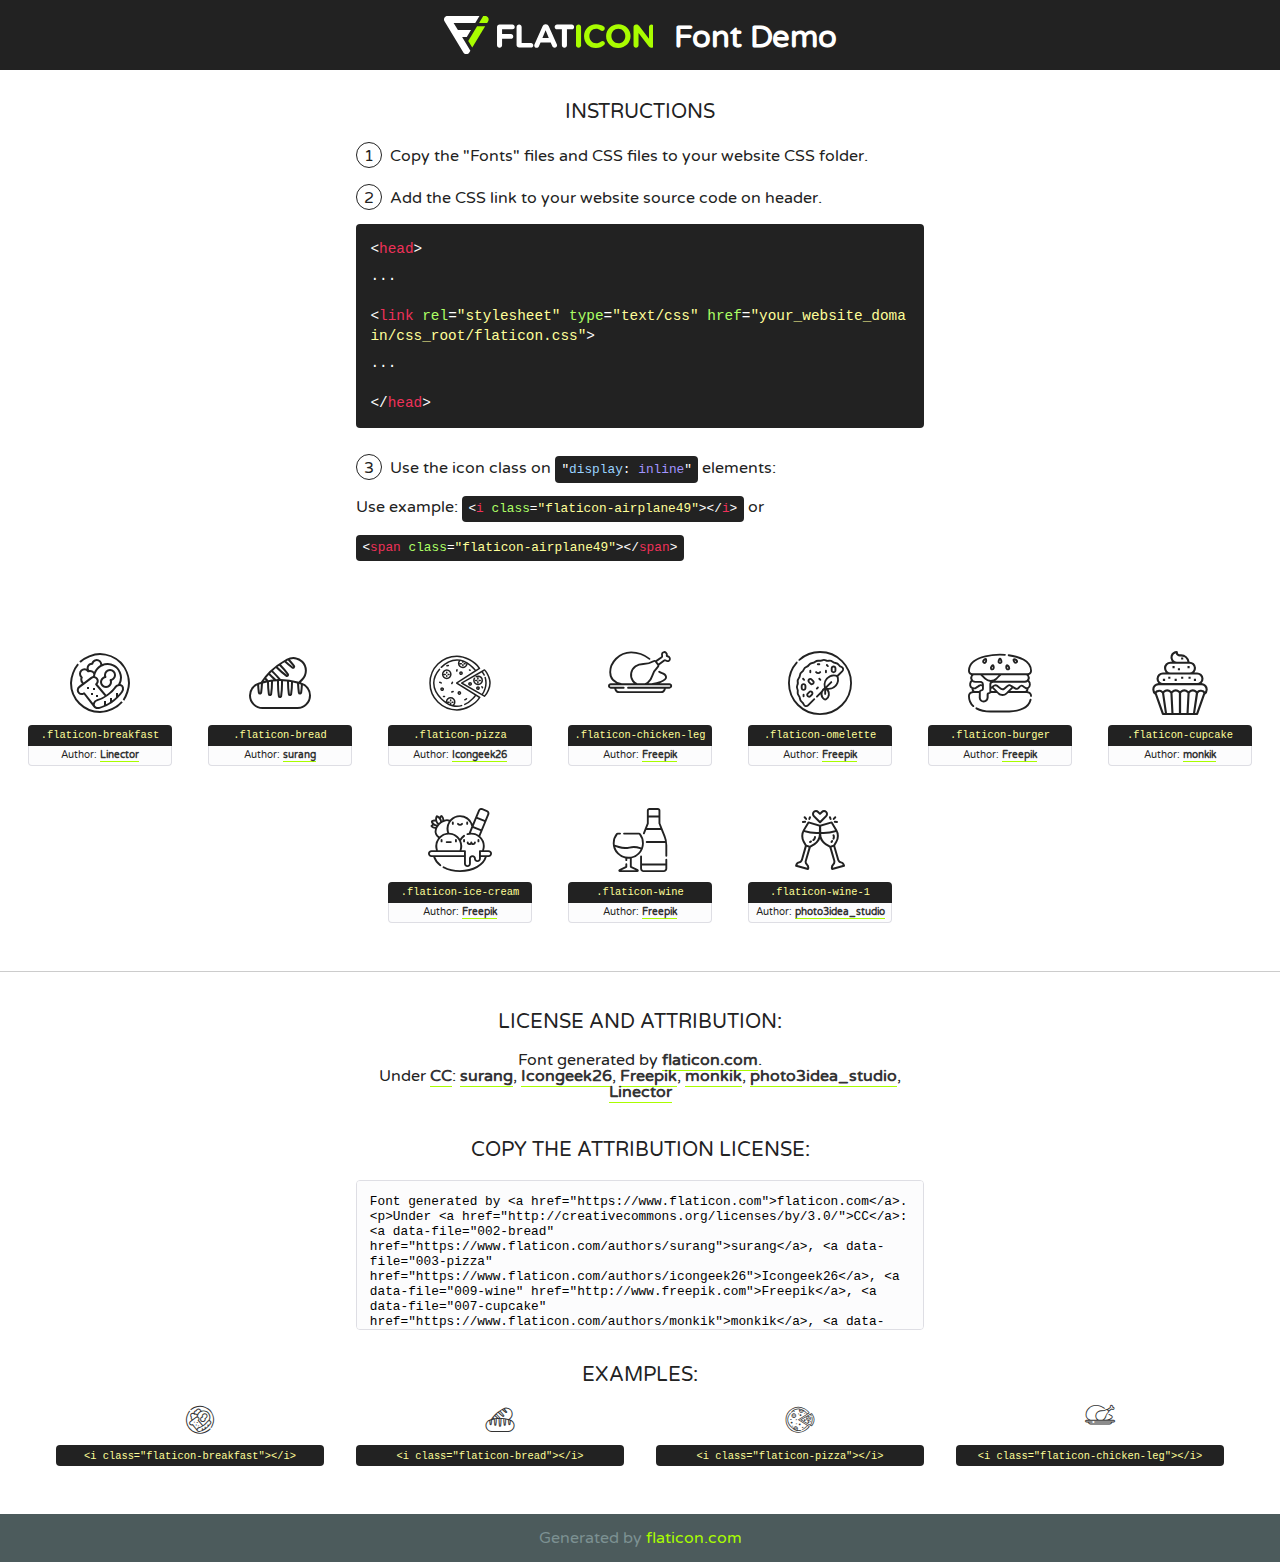
<file: fonts/flaticon/font/flaticon.html>
<!DOCTYPE html>
<!--
  Flaticon icon font: Flaticon
  Creation date: 29/07/2020 13:32
-->
<html>
<!DOCTYPE html>
<html>

<head>
    <title>Flaticon WebFont</title>
    <link href="http://fonts.googleapis.com/css?family=Varela+Round" rel="stylesheet" type="text/css" />
    <link rel="stylesheet" type="text/css" href="flaticon.css">
    <meta charset="UTF-8">
    <style>
    html, body, div, span, applet, object, iframe,
    h1, h2, h3, h4, h5, h6, p, blockquote, pre,
    a, abbr, acronym, address, big, cite, code,
    del, dfn, em, img, ins, kbd, q, s, samp,
    small, strike, strong, sub, sup, tt, var,
    b, u, i, center,
    dl, dt, dd, ol, ul, li,
    fieldset, form, label, legend,
    table, caption, tbody, tfoot, thead, tr, th, td,
    article, aside, canvas, details, embed, 
    figure, figcaption, footer, header, hgroup, 
    menu, nav, output, ruby, section, summary,
    time, mark, audio, video {
        margin: 0;
        padding: 0;
        border: 0;
        font-size: 100%;
        font: inherit;
        vertical-align: baseline;
    }
    /* HTML5 display-role reset for older browsers */
    article, aside, details, figcaption, figure, 
    footer, header, hgroup, menu, nav, section {
        display: block;
    }
    body {
        line-height: 1;
    }
    ol, ul {
        list-style: none;
    }
    blockquote, q {
        quotes: none;
    }
    blockquote:before, blockquote:after,
    q:before, q:after {
        content: '';
        content: none;
    }
    table {
        border-collapse: collapse;
        border-spacing: 0;
    }
    body {
        font-family: 'Varela Round', Helvetica, Arial, sans-serif;
        font-size: 16px;
        color: #222;
    }
    a {
        color: #333;
        border-bottom: 1px solid #a9fd00;
        font-weight: bold;
        text-decoration: none;
    }
    * {
        -moz-box-sizing: border-box;
        -webkit-box-sizing: border-box;
        box-sizing: border-box;
        margin: 0;
        padding: 0;
    }
    [class^="flaticon-"]:before, [class*=" flaticon-"]:before, [class^="flaticon-"]:after, [class*=" flaticon-"]:after {
        font-family: Flaticon;
        font-size: 30px;
        font-style: normal;
        margin-left: 20px;
        color: #333;
    }
    .wrapper {
        max-width: 600px;
        margin: auto;
        padding: 0 1em;
    }
    .title {
        font-size: 1.25em;
        text-align: center;
        margin-bottom: 1em;
        text-transform: uppercase;
    }
    header {
        text-align: center;
        background-color: #222;
        color: #fff;
        padding: 1em;
    }
    header .logo {
        width: 210px;
        height: 38px;
        display: inline-block;
        vertical-align: middle;
        margin-right: 1em;
        border: none;
    }
    header strong {
        font-size: 1.95em;
        font-weight: bold;
        vertical-align: middle;
        margin-top: 5px;
        display: inline-block;
    }
    .demo {
        margin: 2em auto;
        line-height: 1.25em;
    }
    .demo ul li {
        margin-bottom: 1em;
    }
    .demo ul li .num {
        color: #222;
        border-radius: 20px;
        display: inline-block;
        width: 26px;
        padding: 3px;
        height: 26px;
        text-align: center;
        margin-right: 0.5em;
        border: 1px solid #222;
    }
    .demo ul li code {
        background-color: #222;
        border-radius: 4px;
        padding: 0.25em 0.5em;
        display: inline-block;
        color: #fff;
        font-family: Consolas,Monaco,Lucida Console,Liberation Mono,DejaVu Sans Mono,Bitstream Vera Sans Mono,Courier New, monospace;
        font-weight: lighter;
        margin-top: 1em;
        font-size: 0.8em;
        word-break: break-all;
    }
    .demo ul li code.big {
        padding: 1em;
        font-size: 0.9em;
    }
    .demo ul li code .red {
        color: #EF3159;
    }
    .demo ul li code .green {
        color: #ACFF65;
    }
    .demo ul li code .yellow {
        color: #FFFF99;
    }
    .demo ul li code .blue {
        color: #99D3FF;
    }
    .demo ul li code .purple {
        color: #A295FF;
    }
    .demo ul li code .dots {
        margin-top: 0.5em;
        display: block;
    }
    #glyphs {
        border-bottom: 1px solid #ccc;
        padding: 2em 0;
        text-align: center;
    }
    .glyph {
        display: inline-block;
        width: 9em;
        margin: 1em;
        text-align: center;
        vertical-align: top;
        background: #FFF;
    }
    .glyph .glyph-icon {
        padding: 10px;
        display: block;
        font-family:"Flaticon";
        font-size: 64px;
        line-height: 1;
    }
    .glyph .glyph-icon:before {
        font-size: 64px;
        color: #222;
        margin-left: 0;
    }
    .class-name {
        font-size: 0.65em;
        background-color: #222;
        color: #fff;
        border-radius: 4px 4px 0 0;
        padding: 0.5em;
        color: #FFFF99;
        font-family: Consolas,Monaco,Lucida Console,Liberation Mono,DejaVu Sans Mono,Bitstream Vera Sans Mono,Courier New, monospace;
    }
    .author-name {
        font-size: 0.6em;
        background-color: #fcfcfd;
        border: 1px solid #DEDEE4;
        border-top: 0;
        border-radius: 0 0 4px 4px;
        padding: 0.5em;
    }
    .class-name:last-child {
        font-size: 10px;
        color:#888;
    }
    .class-name:last-child a {
        font-size: 10px;
        color:#555;
    }
    .class-name:last-child a:hover {
        color:#a9fd00;
    }
    .glyph > input {
        display: block;
        width: 100px;
        margin: 5px auto;
        text-align: center;
        font-size: 12px;
        cursor: text;
    }
    .glyph > input.icon-input {
        font-family:"Flaticon";
        font-size: 16px;
        margin-bottom: 10px;
    }
    .attribution .title {
        margin-top: 2em;
    }
    .attribution textarea {
        background-color: #fcfcfd;
        padding: 1em;
        border: none;
        box-shadow: none;
        border: 1px solid #DEDEE4;
        border-radius: 4px;
        resize: none;
        width: 100%;
        height: 150px;
        font-size: 0.8em;
        font-family: Consolas,Monaco,Lucida Console,Liberation Mono,DejaVu Sans Mono,Bitstream Vera Sans Mono,Courier New, monospace;
        -webkit-appearance: none;
    }
    .iconsuse {
        margin: 2em auto;
        text-align: center;
        max-width: 1200px;
    }
    .iconsuse:after {
        content: '';
        display: table;
        clear: both;
    }
    .iconsuse .image {
        float: left;
        width: 25%;
        padding: 0 1em;
    }
    .iconsuse .image p {
        margin-bottom: 1em;
    }
    .iconsuse .image span {
        display: block;
        font-size: 0.65em;
        background-color: #222;
        color: #fff;
        border-radius: 4px;
        padding: 0.5em;
        color: #FFFF99;
        margin-top: 1em;
        font-family: Consolas,Monaco,Lucida Console,Liberation Mono,DejaVu Sans Mono,Bitstream Vera Sans Mono,Courier New, monospace;
    }
    #footer {
        text-align: center;
        background-color: #4C5B5C;
        color: #7c9192;
        padding: 1em;
    }
    #footer a {
        border: none;
        color: #a9fd00;
        font-weight: normal;
    }
    @media (max-width: 960px) {
        .iconsuse .image {
            width: 50%;
        }
    }
    @media (max-width: 560px) {
        .iconsuse .image {
            width: 100%;
        }
    }
    </style>
</head>

<body class="characters-off">

    <header>
        <a href="https://www.flaticon.com" target="_blank" class="logo">
            <svg version="1.1" xmlns="http://www.w3.org/2000/svg" xmlns:xlink="http://www.w3.org/1999/xlink" xmlns:a="http://ns.adobe.com/AdobeSVGViewerExtensions/3.0/" viewBox="0 0 560.875 102.036" enable-background="new 0 0 560.875 102.036" xml:space="preserve">
                <defs>
                </defs>
                <g>
                    <g class="letters">
                        <path fill="#ffffff" d="M141.596,29.675c0-3.777,2.985-6.767,6.764-6.767h34.438c3.426,0,6.15,2.728,6.15,6.15
                        c0,3.43-2.724,6.149-6.15,6.149h-27.674v13.091h23.719c3.429,0,6.151,2.724,6.151,6.15c0,3.43-2.723,6.149-6.151,6.149h-23.719
                        v17.574c0,3.773-2.986,6.761-6.764,6.761c-3.779,0-6.764-2.989-6.764-6.761V29.675z"></path>
                        <path fill="#ffffff" d="M193.844,29.149c0-3.781,2.985-6.767,6.764-6.767c3.776,0,6.763,2.985,6.763,6.767v42.957h25.039
                        c3.426,0,6.149,2.726,6.149,6.153c0,3.425-2.723,6.15-6.149,6.15h-31.802c-3.779,0-6.764-2.986-6.764-6.768V29.149z"></path>
                        <path fill="#ffffff" d="M241.891,75.71l21.438-48.407c1.492-3.341,4.215-5.357,7.906-5.357h0.792
                        c3.686,0,6.323,2.017,7.815,5.357l21.439,48.407c0.436,0.967,0.701,1.845,0.701,2.723c0,3.602-2.809,6.501-6.414,6.501
                        c-3.161,0-5.269-1.845-6.499-4.655l-4.132-9.661h-27.059l-4.301,10.102c-1.144,2.631-3.426,4.214-6.237,4.214
                        c-3.517,0-6.24-2.81-6.24-6.325C241.1,77.64,241.451,76.677,241.891,75.71z M279.932,58.666l-8.521-20.297l-8.526,20.297H279.932
                        z"></path>
                        <path fill="#ffffff" d="M314.864,35.387H301.86c-3.429,0-6.239-2.813-6.239-6.238c0-3.429,2.811-6.24,6.239-6.24h39.533
                        c3.426,0,6.237,2.811,6.237,6.24c0,3.425-2.811,6.238-6.237,6.238h-13.001v42.785c0,3.773-2.99,6.761-6.764,6.761
                        c-3.779,0-6.764-2.989-6.764-6.761V35.387z"></path>
                        <path fill="#A9FD00" d="M352.615,29.149c0-3.781,2.985-6.767,6.767-6.767c3.774,0,6.761,2.985,6.761,6.767v49.024
                        c0,3.773-2.987,6.761-6.761,6.761c-3.781,0-6.767-2.989-6.767-6.761V29.149z"></path>
                        <path fill="#A9FD00" d="M374.132,53.836v-0.179c0-17.481,13.178-31.801,32.065-31.801c9.22,0,15.459,2.458,20.557,6.238
                        c1.402,1.054,2.637,2.985,2.637,5.357c0,3.692-2.985,6.59-6.681,6.59c-1.845,0-3.071-0.702-4.044-1.319
                        c-3.776-2.813-7.729-4.393-12.562-4.393c-10.364,0-17.831,8.611-17.831,19.154v0.173c0,10.542,7.291,19.329,17.831,19.329
                        c5.715,0,9.492-1.756,13.359-4.834c1.049-0.874,2.458-1.491,4.039-1.491c3.429,0,6.325,2.813,6.325,6.236
                        c0,2.106-1.056,3.78-2.282,4.834c-5.539,4.834-12.036,7.733-21.878,7.733C387.572,85.464,374.132,71.493,374.132,53.836z"></path>
                        <path fill="#A9FD00" d="M433.009,53.836v-0.179c0-17.481,13.79-31.801,32.766-31.801c18.981,0,32.592,14.143,32.592,31.628v0.173
                        c0,17.483-13.785,31.807-32.769,31.807C446.625,85.464,433.009,71.32,433.009,53.836z M484.224,53.836v-0.179
                        c0-10.539-7.725-19.326-18.626-19.326c-10.893,0-18.449,8.611-18.449,19.154v0.173c0,10.542,7.73,19.329,18.626,19.329
                        C476.676,72.986,484.224,64.378,484.224,53.836z"></path>
                        <path fill="#A9FD00" d="M506.233,29.321c0-3.774,2.99-6.763,6.767-6.763h1.401c3.252,0,5.183,1.583,7.029,3.953l26.093,34.265
                        V29.059c0-3.692,2.99-6.677,6.681-6.677c3.683,0,6.671,2.985,6.671,6.677v48.934c0,3.78-2.987,6.765-6.764,6.765h-0.436
                        c-3.257,0-5.188-1.581-7.034-3.953l-27.056-35.492v32.944c0,3.687-2.985,6.676-6.678,6.676c-3.683,0-6.673-2.989-6.673-6.676
                        V29.321z"></path>
                    </g>
                    <g class="insignia">
                        <path fill="#ffffff" d="M48.372,56.137h12.517l11.156-18.537H37.186L25.688,18.539h57.825L94.668,0H9.271
                        C5.925,0,2.842,1.801,1.198,4.716c-1.644,2.907-1.593,6.482,0.134,9.343l50.38,83.501c1.678,2.781,4.689,4.476,7.938,4.476
                        c3.246,0,6.257-1.695,7.935-4.476l2.898-4.804L48.372,56.137z"></path>
                        <g class="i">
                            <path fill="#A9FD00" d="M93.575,18.539h0.031v0.004l21.652,0.004l2.705-4.488c1.727-2.861,1.778-6.436,0.133-9.343
                            C116.454,1.801,113.371,0,110.026,0h-5.294L93.575,18.539z"></path>
                            <polygon fill="#A9FD00" points="88.291,27.356 64.725,66.486 75.519,84.404 109.942,27.356"></polygon>
                        </g>
                    </g>
                </g>
            </svg>
        </a>
        <strong>Font Demo</strong>
    </header>


    <section class="demo wrapper">

        <p class="title">Instructions</p>

        <ul>
            <li>
                <span class="num">1</span>Copy the "Fonts" files and CSS files to your website CSS folder.
            </li>
            <li>
                <span class="num">2</span>Add the CSS link to your website source code on header.
                <code class="big">
                    &lt;<span class="red">head</span>&gt;
                    <br/><span class="dots">...</span>
                    <br/>&lt;<span class="red">link</span> <span class="green">rel</span>=<span class="yellow">"stylesheet"</span> <span class="green">type</span>=<span class="yellow">"text/css"</span> <span class="green">href</span>=<span class="yellow">"your_website_domain/css_root/flaticon.css"</span>&gt;
                    <br/><span class="dots">...</span>
                    <br/>&lt;/<span class="red">head</span>&gt;
                </code>
            </li>

            <li>
                <p>
                    <span class="num">3</span>Use the icon class on <code>"<span class="blue">display</span>:<span class="purple"> inline</span>"</code> elements:
                    <br />
                    Use example: <code>&lt;<span class="red">i</span> <span class="green">class</span>=<span class="yellow">&quot;flaticon-airplane49&quot;</span>&gt;&lt;/<span class="red">i</span>&gt;</code> or <code>&lt;<span class="red">span</span> <span class="green">class</span>=<span class="yellow">&quot;flaticon-airplane49&quot;</span>&gt;&lt;/<span class="red">span</span>&gt;</code>
            </li>
        </ul>

    </section>




   <section id="glyphs">          
    
      
        <div class="glyph"><div class="glyph-icon flaticon-breakfast"></div>
            <div class="class-name">.flaticon-breakfast</div>
            <div class="author-name">Author: <a data-file="001-breakfast" href="https://www.flaticon.com/authors/linector">Linector</a> </div> 
        </div>        
        
        <div class="glyph"><div class="glyph-icon flaticon-bread"></div>
            <div class="class-name">.flaticon-bread</div>
            <div class="author-name">Author: <a data-file="002-bread" href="https://www.flaticon.com/authors/surang">surang</a> </div> 
        </div>        
        
        <div class="glyph"><div class="glyph-icon flaticon-pizza"></div>
            <div class="class-name">.flaticon-pizza</div>
            <div class="author-name">Author: <a data-file="003-pizza" href="https://www.flaticon.com/authors/icongeek26">Icongeek26</a> </div> 
        </div>        
        
        <div class="glyph"><div class="glyph-icon flaticon-chicken-leg"></div>
            <div class="class-name">.flaticon-chicken-leg</div>
            <div class="author-name">Author: <a data-file="004-chicken-leg" href="http://www.freepik.com">Freepik</a> </div> 
        </div>        
        
        <div class="glyph"><div class="glyph-icon flaticon-omelette"></div>
            <div class="class-name">.flaticon-omelette</div>
            <div class="author-name">Author: <a data-file="005-omelette" href="http://www.freepik.com">Freepik</a> </div> 
        </div>        
        
        <div class="glyph"><div class="glyph-icon flaticon-burger"></div>
            <div class="class-name">.flaticon-burger</div>
            <div class="author-name">Author: <a data-file="006-burger" href="http://www.freepik.com">Freepik</a> </div> 
        </div>        
        
        <div class="glyph"><div class="glyph-icon flaticon-cupcake"></div>
            <div class="class-name">.flaticon-cupcake</div>
            <div class="author-name">Author: <a data-file="007-cupcake" href="https://www.flaticon.com/authors/monkik">monkik</a> </div> 
        </div>        
        
        <div class="glyph"><div class="glyph-icon flaticon-ice-cream"></div>
            <div class="class-name">.flaticon-ice-cream</div>
            <div class="author-name">Author: <a data-file="008-ice-cream" href="http://www.freepik.com">Freepik</a> </div> 
        </div>        
        
        <div class="glyph"><div class="glyph-icon flaticon-wine"></div>
            <div class="class-name">.flaticon-wine</div>
            <div class="author-name">Author: <a data-file="009-wine" href="http://www.freepik.com">Freepik</a> </div> 
        </div>        
        
        <div class="glyph"><div class="glyph-icon flaticon-wine-1"></div>
            <div class="class-name">.flaticon-wine-1</div>
            <div class="author-name">Author: <a data-file="010-wine-1" href="https://www.flaticon.com/authors/photo3idea-studio">photo3idea_studio</a> </div> 
        </div>        
        

    </section>



    <section class="attribution wrapper"   style="text-align:center;">

      <div class="title">License and attribution:</div><div class="attrDiv">Font generated by <a href="https://www.flaticon.com">flaticon.com</a>. <div><p>Under <a href="http://creativecommons.org/licenses/by/3.0/">CC</a>: <a data-file="002-bread" href="https://www.flaticon.com/authors/surang">surang</a>, <a data-file="003-pizza" href="https://www.flaticon.com/authors/icongeek26">Icongeek26</a>, <a data-file="009-wine" href="http://www.freepik.com">Freepik</a>, <a data-file="007-cupcake" href="https://www.flaticon.com/authors/monkik">monkik</a>, <a data-file="010-wine-1" href="https://www.flaticon.com/authors/photo3idea-studio">photo3idea_studio</a>, <a data-file="001-breakfast" href="https://www.flaticon.com/authors/linector">Linector</a></p>  </div>
      </div>
      <div class="title">Copy the Attribution License:</div>

    <textarea onclick="this.focus();this.select();">Font generated by &lt;a href=&quot;https://www.flaticon.com&quot;&gt;flaticon.com&lt;/a&gt;. <p>Under <a href="http://creativecommons.org/licenses/by/3.0/">CC</a>: <a data-file="002-bread" href="https://www.flaticon.com/authors/surang">surang</a>, <a data-file="003-pizza" href="https://www.flaticon.com/authors/icongeek26">Icongeek26</a>, <a data-file="009-wine" href="http://www.freepik.com">Freepik</a>, <a data-file="007-cupcake" href="https://www.flaticon.com/authors/monkik">monkik</a>, <a data-file="010-wine-1" href="https://www.flaticon.com/authors/photo3idea-studio">photo3idea_studio</a>, <a data-file="001-breakfast" href="https://www.flaticon.com/authors/linector">Linector</a></p>  
     </textarea>

    </section>

    <section class="iconsuse">

          <div class="title">Examples:</div>            
             
            <div class="image">
                <p>
                    <i class="glyph-icon flaticon-breakfast"></i> 
                    <span>&lt;i class=&quot;flaticon-breakfast&quot;&gt;&lt;/i&gt;</span>
                </p>
            </div>
            
            <div class="image">
                <p>
                    <i class="glyph-icon flaticon-bread"></i> 
                    <span>&lt;i class=&quot;flaticon-bread&quot;&gt;&lt;/i&gt;</span>
                </p>
            </div>
            
            <div class="image">
                <p>
                    <i class="glyph-icon flaticon-pizza"></i> 
                    <span>&lt;i class=&quot;flaticon-pizza&quot;&gt;&lt;/i&gt;</span>
                </p>
            </div>
            
            <div class="image">
                <p>
                    <i class="glyph-icon flaticon-chicken-leg"></i> 
                    <span>&lt;i class=&quot;flaticon-chicken-leg&quot;&gt;&lt;/i&gt;</span>
                </p>
            </div>
                       
        </div>
                            
    </section>

<div id="footer">
    <div>Generated by <a href="https://www.flaticon.com">flaticon.com</a>
    </div>
</div>



</body>
</html>
</file>
<file: fonts/flaticon/font/flaticon.css>
/*
  	Flaticon icon font: Flaticon
  	Creation date: 29/07/2020 13:32
  	*/

@font-face {
  font-family: "Flaticon";
  src: url("./Flaticon.eot");
  src: url("./Flaticon.eot?#iefix") format("embedded-opentype"),
       url("./Flaticon.woff2") format("woff2"),
       url("./Flaticon.woff") format("woff"),
       url("./Flaticon.ttf") format("truetype"),
       url("./Flaticon.svg#Flaticon") format("svg");
  font-weight: normal;
  font-style: normal;
}

@media screen and (-webkit-min-device-pixel-ratio:0) {
  @font-face {
    font-family: "Flaticon";
    src: url("./Flaticon.svg#Flaticon") format("svg");
  }
}

[class^="flaticon-"]:before, [class*=" flaticon-"]:before,
[class^="flaticon-"]:after, [class*=" flaticon-"]:after {   
  font-family: Flaticon;
        font-size: 20px;
font-style: normal;
margin-left: 20px;
}

.flaticon-breakfast:before { content: "\f100"; }
.flaticon-bread:before { content: "\f101"; }
.flaticon-pizza:before { content: "\f102"; }
.flaticon-chicken-leg:before { content: "\f103"; }
.flaticon-omelette:before { content: "\f104"; }
.flaticon-burger:before { content: "\f105"; }
.flaticon-cupcake:before { content: "\f106"; }
.flaticon-ice-cream:before { content: "\f107"; }
.flaticon-wine:before { content: "\f108"; }
.flaticon-wine-1:before { content: "\f109"; }
</file>
